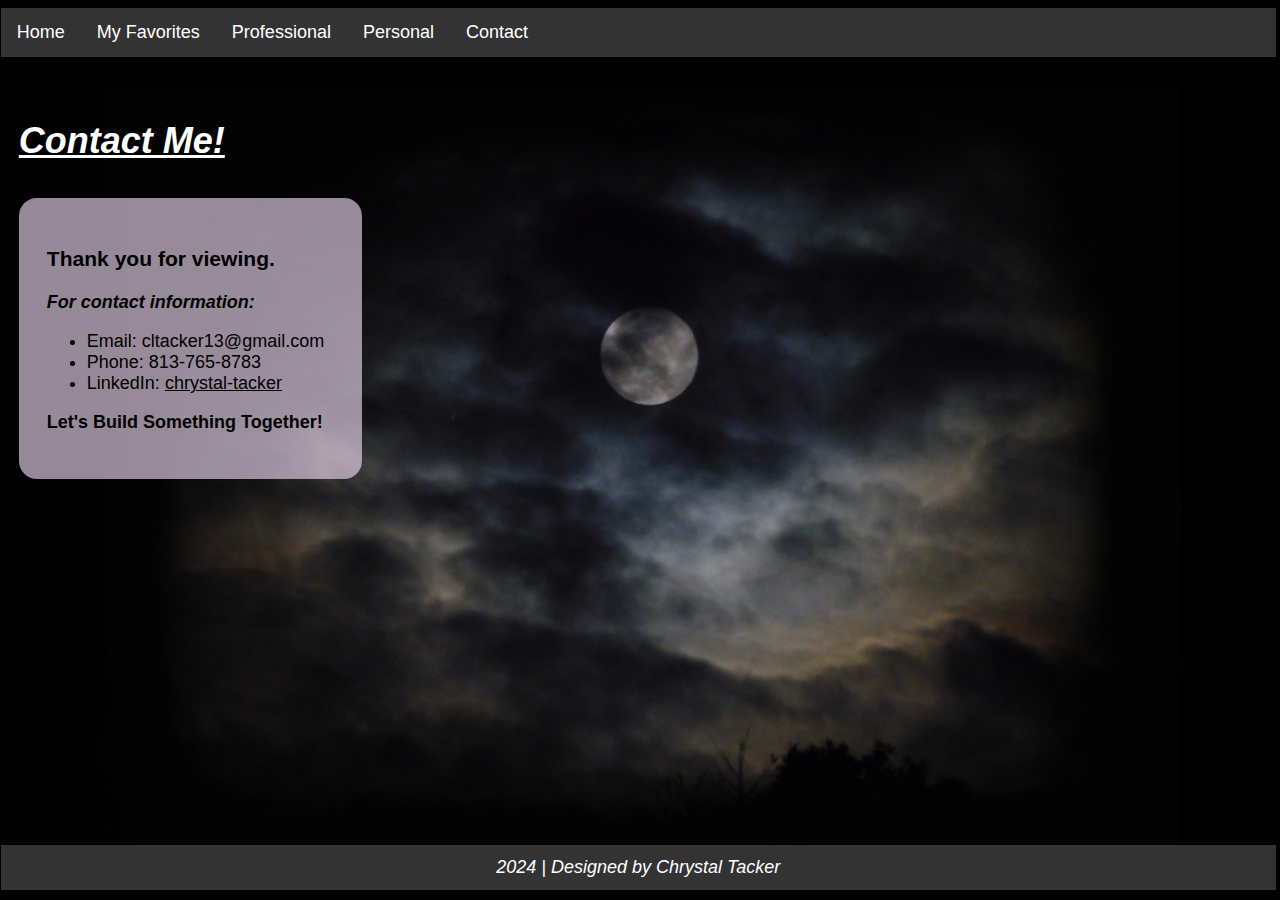
<file: contact.html>
<!DOCTYPE html>

<html lang="en">
    <head>
        <meta name="viewport" content="width=device-width, initial-scale=1" />
        <link rel="stylesheet" type="text/css" href="includes/main.css">
        <link rel="icon" type="image/x-icon" href="includes/favicon.ico">
        <script type="module" src="includes/includes.js"></script>
        <title>Contact</title>
    </head>

<body>
<div class="page-container">
    
    <!-- The navigation menu -->
    <div class="navbar" id="navbar">
        
    </div>

    <!-- main content body -->
    <div class="main-content-body">

        <div class="body-title">Contact Me!</div>

        <div class="content">
            <div class="content-text">
                <h3>Thank you for viewing.</h3>
                <b><i>For contact information:</i></b>
                <ul>
                    <li> Email: cltacker13@gmail.com </li>
                    <li> Phone: 813-765-8783 </li>
                    <li> LinkedIn: <a href="https://www.linkedin.com/in/chrystal-tacker/">chrystal-tacker</a> </li>
                </ul>
                <p><b>Let's Build Something Together!</b></p>
            </div>
        </div>    
    </div>

    <!-- The footer -->
    <div class="footer" id="footer">
        
    </div>    

</div>
</body>

</html>
</file>
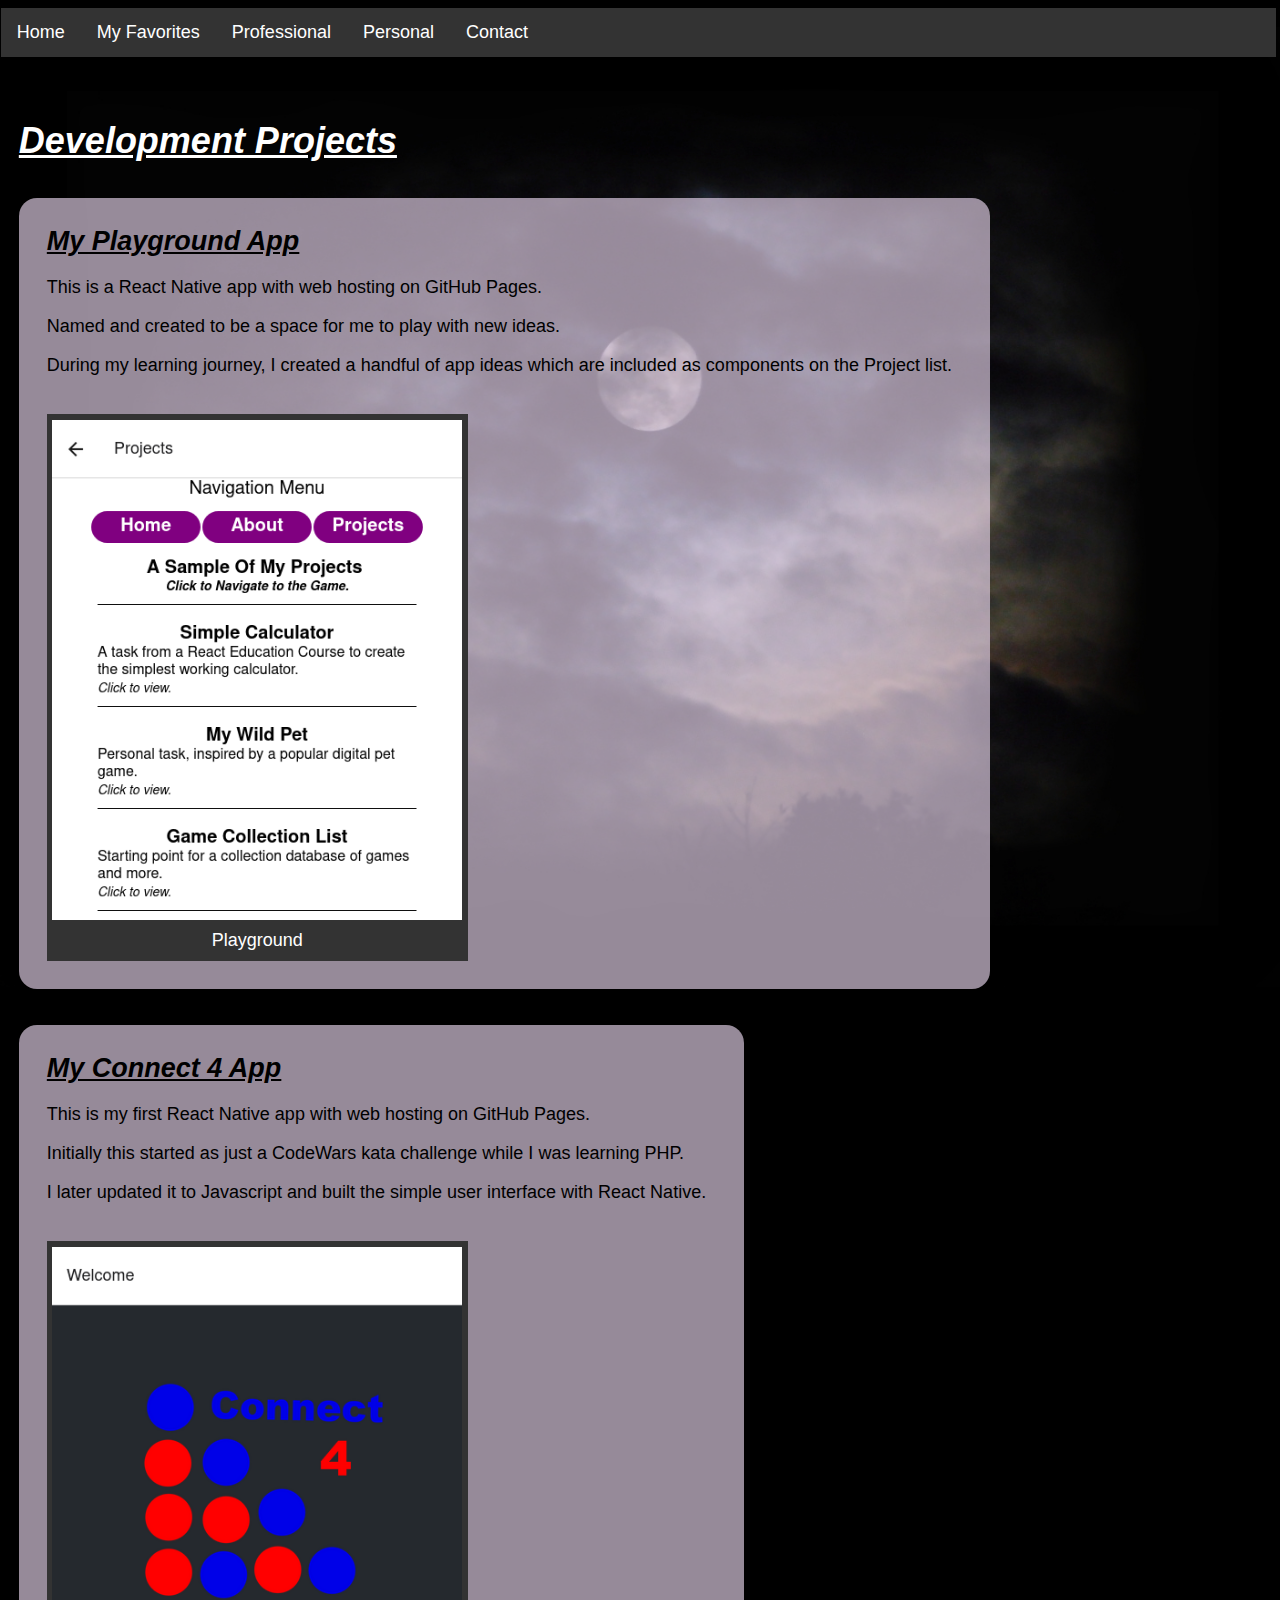
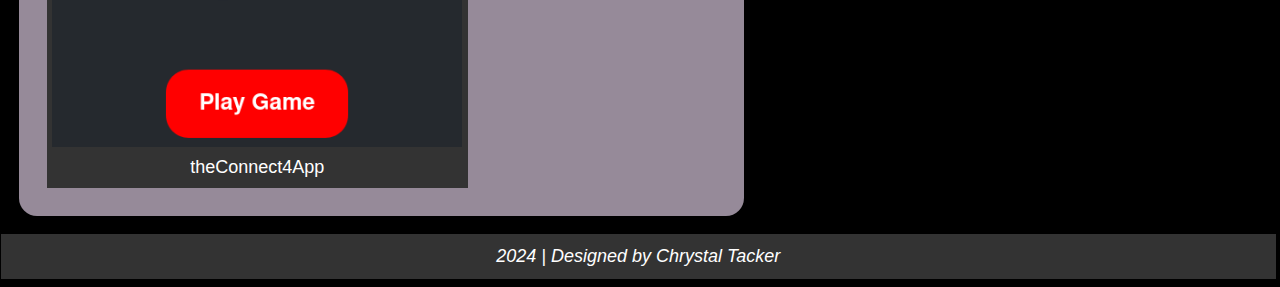
<file: developer.html>
<!DOCTYPE html>

<html lang="en">
    <head>
        <meta name="viewport" content="width=device-width, initial-scale=1" />
        <link rel="stylesheet" type="text/css" href="includes/main.css">
        <link rel="icon" type="image/x-icon" href="includes/favicon.ico">
        <script type="module" src="includes/includes.js"></script>
        <title>Developer</title>
    </head>

<body>
<div class="page-container">
    
    <!-- The navigation menu -->
    <div class="navbar" id="navbar">
        
    </div>

    <!-- main content body -->
    <div class="main-content-body">

        <div class="body-title">Development Projects</div>

        <div class="content">
            <div class="content-title">My Playground App</div>
            <div class="content-text">This is a React Native app with web hosting on GitHub Pages.
                <p> Named and created to be a space for me to play with new ideas. </p>
                <p> During my learning journey, I created a handful of app ideas which are included as components on the Project list.</p>
            </div>
            <div class="content-image">
                <div class="gallery"> 
                    <a target="_blank" href="https://cltacker13.github.io/playground/">
                        <img src="includes/files/playground-Projects.png" alt="playground project list"> 
                    </a> 
                    <div class="image-desc">Playground</div>
                </div>
            </div>
        </div>


        <div class="content">
            <div class="content-title">My Connect 4 App</div>
            <div class="content-text">This is my first React Native app with web hosting on GitHub Pages. 
                <p> Initially this started as just a CodeWars kata challenge while I was learning PHP. </p>
                <p> I later updated it to Javascript and built the simple user interface with React Native.</p>
            </div>
            <div class="content-image">
                <div class="gallery"> 
                    <a target="_blank" href="https://cltacker13.github.io/theconnect4app/">
                        <img src="includes/files/theConnect4App-Welcome.png" alt="theConnect4App welcome"> 
                    </a> 
                    <div class="image-desc">theConnect4App</div>
                </div>
            </div>
        </div>
    </div>

    <!-- The footer -->
    <div class="footer" id="footer">
        
    </div>

</div>
</body>

</html>
</file>
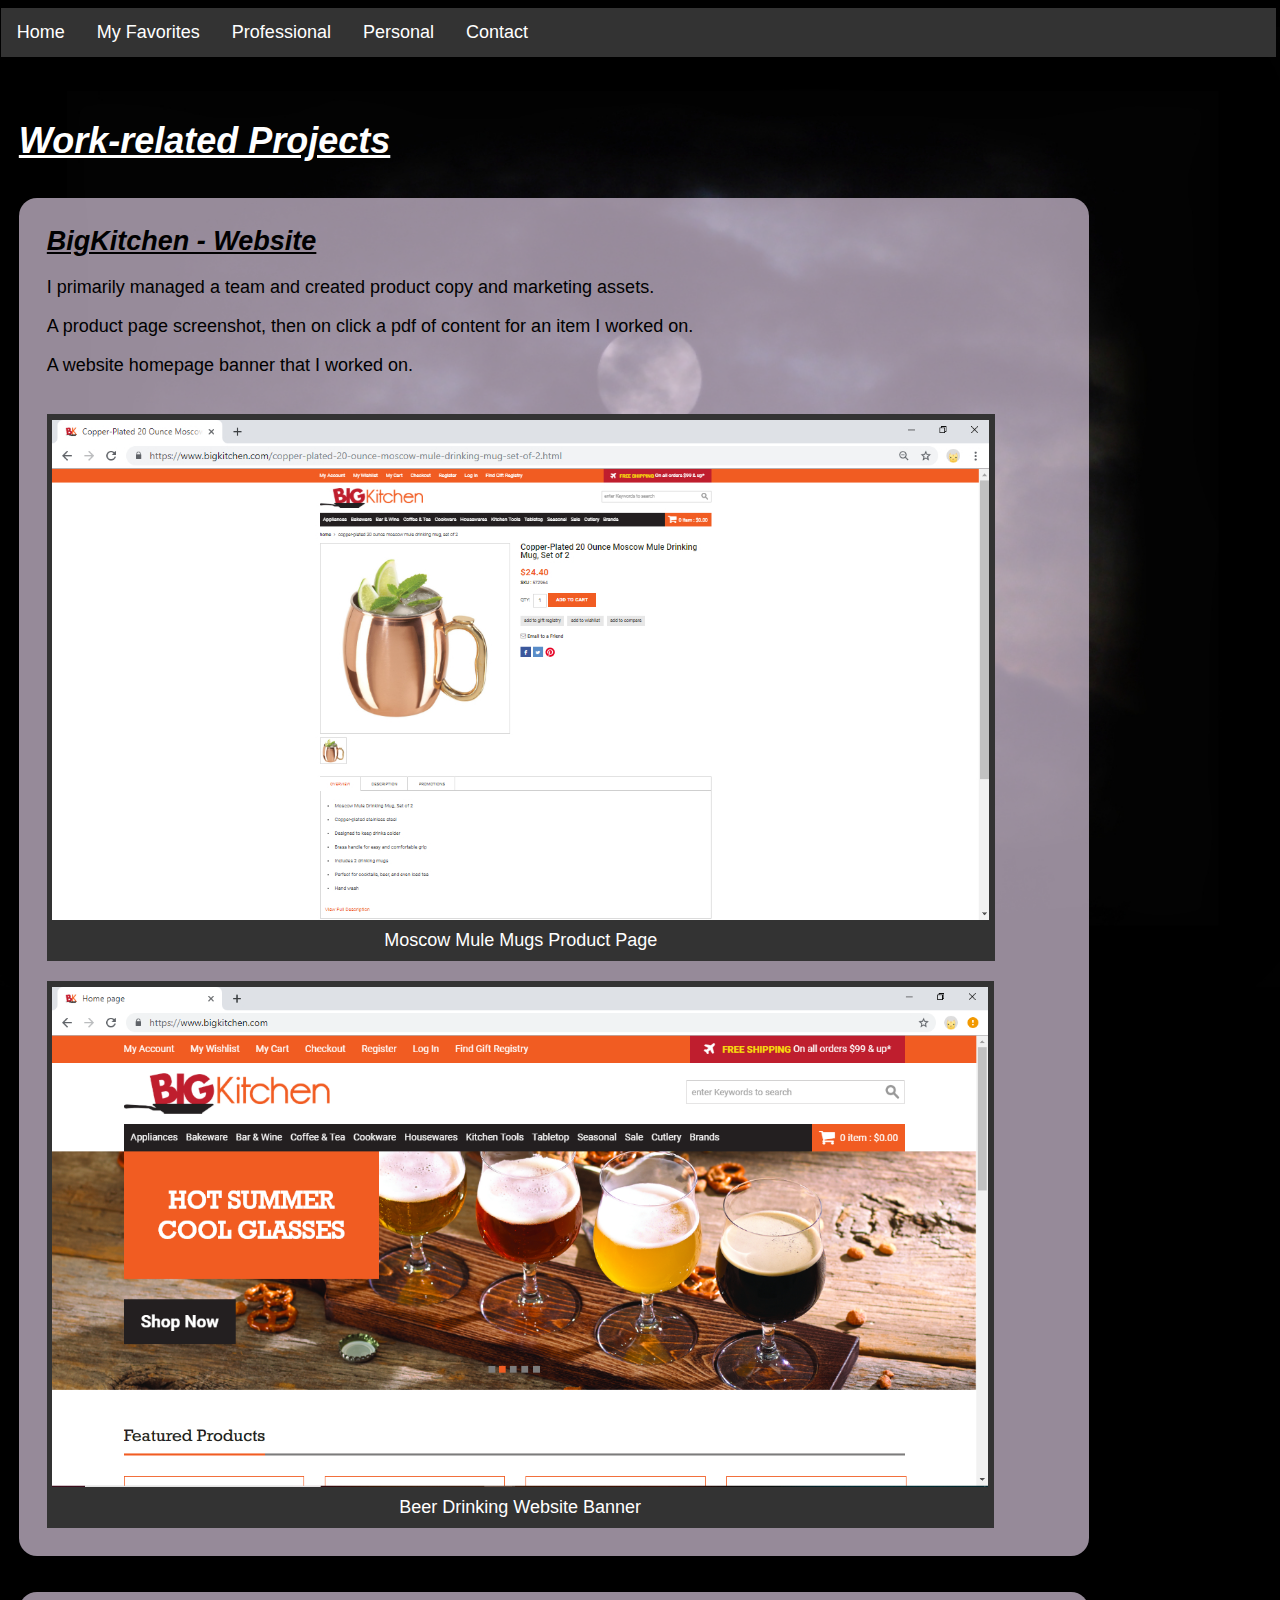
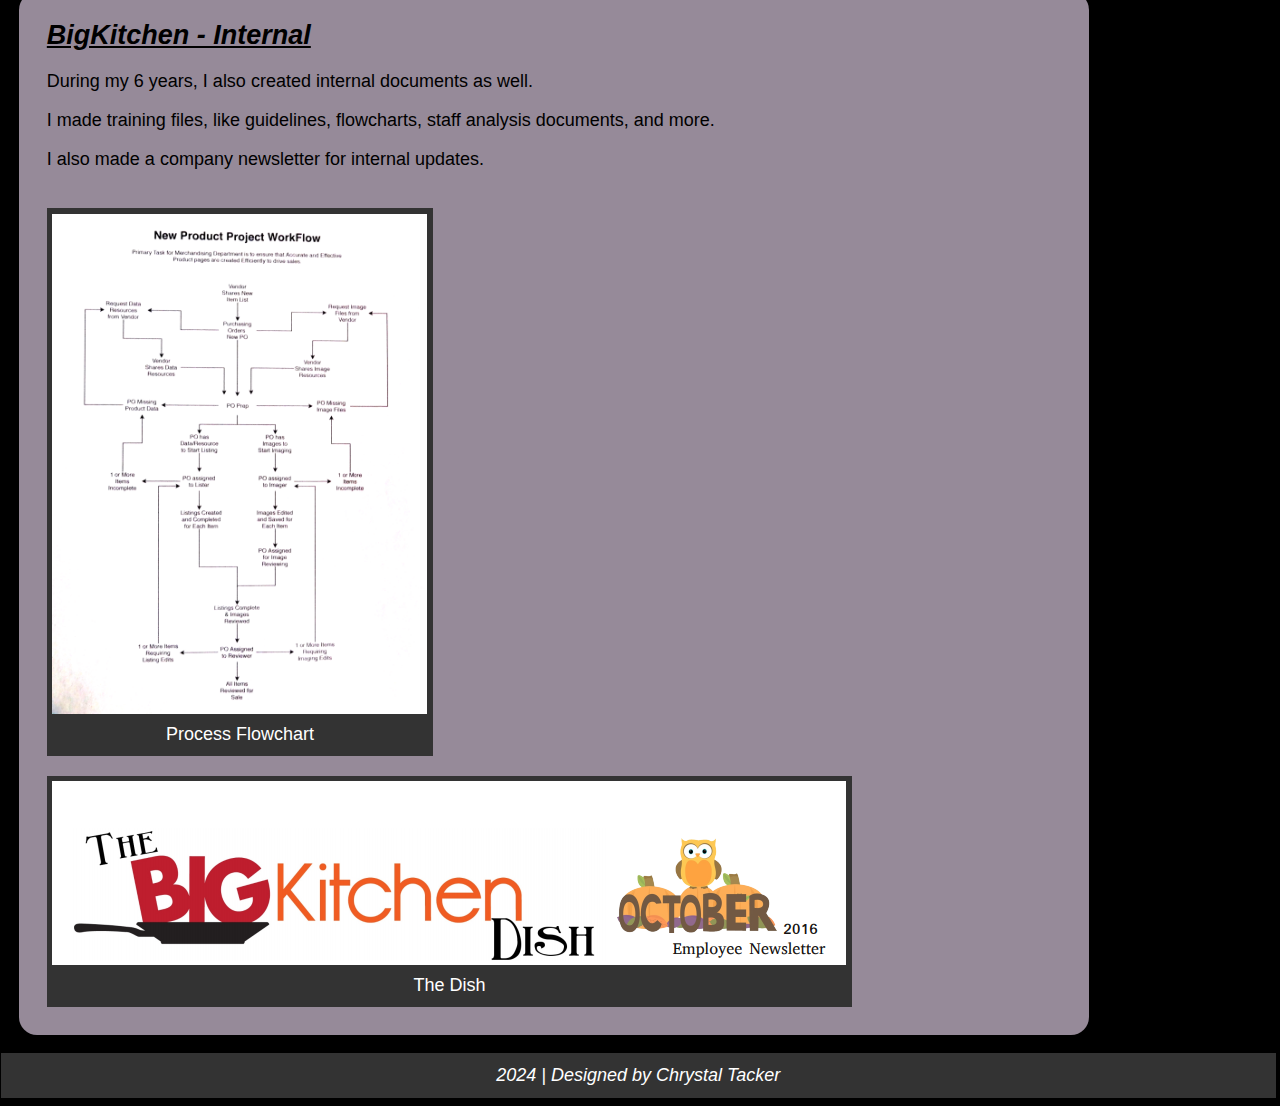
<file: employee.html>
<!DOCTYPE html>

<html lang="en">
    <head>
        <meta name="viewport" content="width=device-width, initial-scale=1" />
        <link rel="stylesheet" type="text/css" href="includes/main.css">
        <link rel="icon" type="image/x-icon" href="includes/favicon.ico">
        <script type="module" src="includes/includes.js"></script>
        <title>Professional</title>
    </head>

<body>
<div class="page-container">
    
    <!-- The navigation menu -->
    <div class="navbar" id="navbar">
        
    </div>

    <!-- main content body -->
    <div class="main-content-body">

        <div class="body-title">Work-related Projects</div>

        <div class="content">
            <div class="content-title">BigKitchen - Website</div>
            <div class="content-text">I primarily managed a team and created product copy and marketing assets. 
                <p> A product page screenshot, then on click a pdf of content for an item I worked on.</p>
                <p> A website homepage banner that I worked on.</p></div>
            <div class="content-image">
                <div class="gallery"> <a target="_blank" href="includes/files/BK-572964-MuleMugListing.pdf"><img src="includes/files/bk-moscowmulepage.jpg" alt="moscow mule mugs"> </a> <div class="image-desc">Moscow Mule Mugs Product Page</div></div>
                <div class="gallery"> <a target="_blank" href="includes/files/BK-homepageBanner.png"><img src="includes/files/BK-homepageBanner.png" alt="beer banner"> </a> <div class="image-desc">Beer Drinking Website Banner</div></div>
            </div> 
        </div>

        <div class="content">
            <div class="content-title">BigKitchen - Internal</div>
            <div class="content-text">During my 6 years, I also created internal documents as well. 
                <p> I made training files, like guidelines, flowcharts, staff analysis documents, and more.</p>
                <p> I also made a company newsletter for internal updates.</p></div>
            <div class="content-image">
                <div class="gallery"> <a target="_blank" href="includes/files/newproduct-flow.jpg"><img src="includes/files/newproduct-flow.jpg" alt="new product flow"> </a> <div class="image-desc">Process Flowchart</div></div>
                <div class="gallery"> <a target="_blank" href="https://drive.google.com/file/d/1COHHPqA26dPXFHgVpJL8wZC01OCgPQIr/view?usp=sharing"><img src="includes/files/BKdish-header.png" alt="newsletter example"> </a> <div class="image-desc">The Dish</div></div>
            </div>
        </div>
    </div>

    <!-- The footer -->
    <div class="footer" id="footer">
        
    </div>

</div>
</body>

</html>
</file>
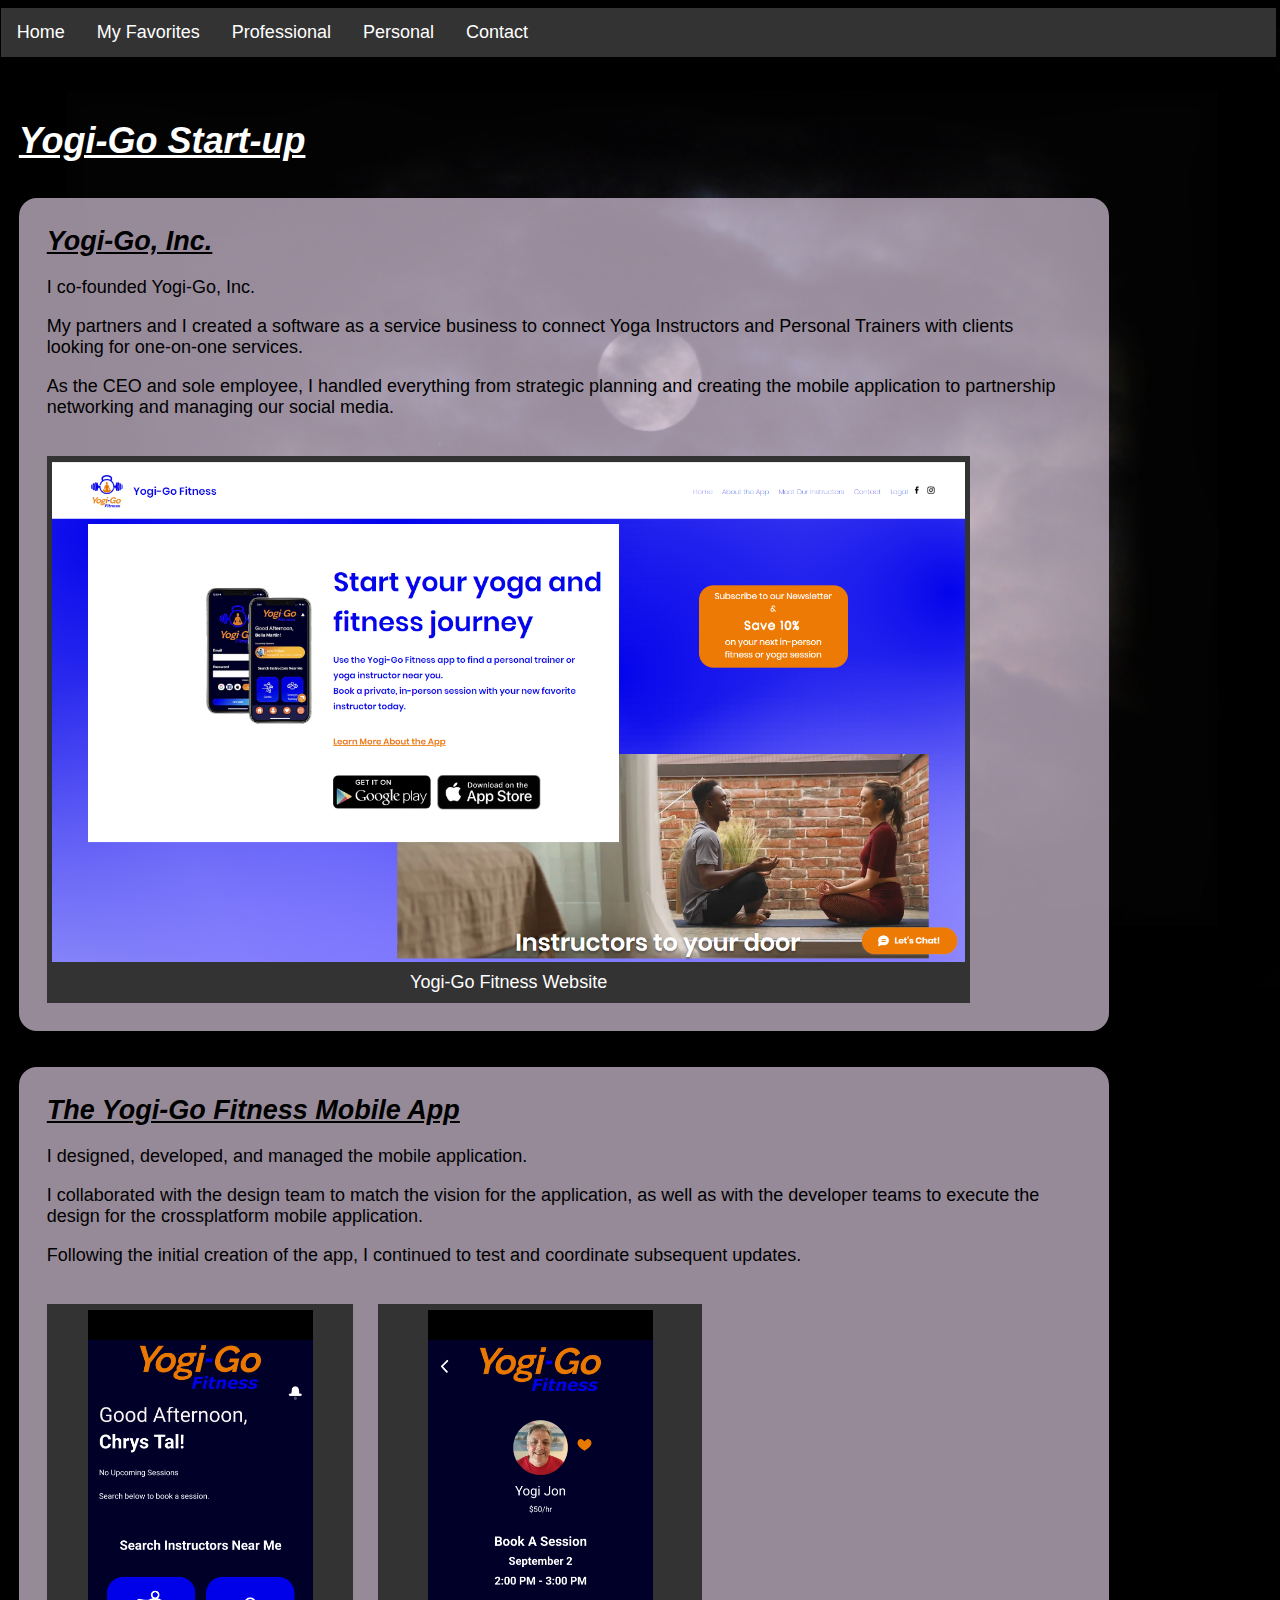
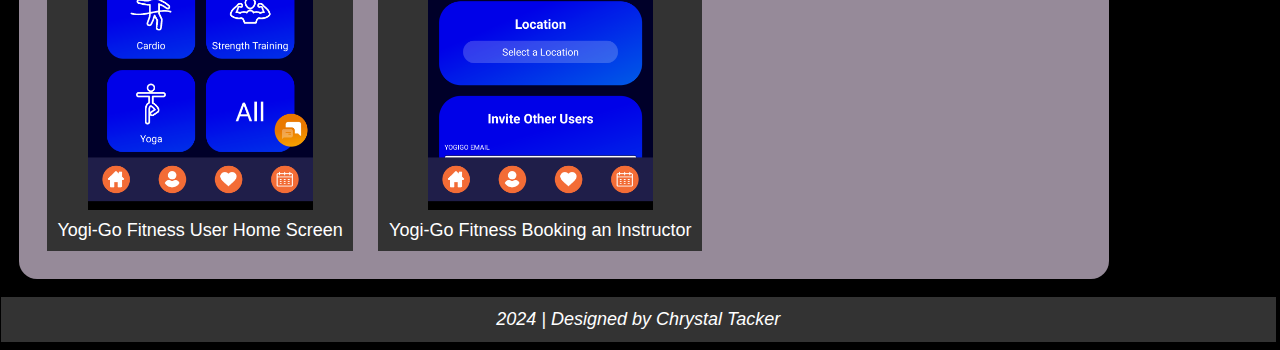
<file: entrepreneur.html>
<!DOCTYPE html>

<html lang="en">
    <head>
        <meta name="viewport" content="width=device-width, initial-scale=1" />
        <link rel="stylesheet" type="text/css" href="includes/main.css">
        <link rel="icon" type="image/x-icon" href="includes/favicon.ico">
        <script type="module" src="includes/includes.js"></script>
        <title>Start-up Business</title>
    </head>

<body>
<div class="page-container">
    
    <!-- The navigation menu -->
    <div class="navbar" id="navbar">
        
    </div>

    <!-- main content body -->
    <div class="main-content-body">

        <div class="body-title">Yogi-Go Start-up</div>

        <div class="content">
            <div class="content-title">Yogi-Go, Inc.</div>
            <div class="content-text">I co-founded Yogi-Go, Inc. 
                <p> My partners and I created a software as a service business to connect Yoga Instructors and Personal Trainers with clients looking for one-on-one services. </p>
                <p> As the CEO and sole employee, I handled everything from strategic planning and creating the mobile application to partnership networking and managing our social media. </p></div>
            <div class="content-image">
                <div class="gallery"> 
                    <a target="_blank" href="https://yogigofitness.com/">
                        <img src="includes/files/yogigo-website.png" alt="yogi-go fitness website"> 
                    </a> 
                    <div class="image-desc">Yogi-Go Fitness Website</div>
                </div>
            </div>
        </div>

        <div class="content">
            <div class="content-title">The Yogi-Go Fitness Mobile App</div>
            <div class="content-text">I designed, developed, and managed the mobile application. 
                <p> I collaborated with the design team to match the vision for the application, as well as with the developer teams to execute the design for the crossplatform mobile application. </p>
                <p> Following the initial creation of the app, I continued to test and coordinate subsequent updates. </p></div>
            <div class="content-image">
                <div class="gallery"> 
                    <a target="_blank" href="includes/files/yogi-go-home.png">
                        <img src="includes/files/yogi-go-home.png" alt="yogi-go fitness home"> 
                    </a> 
                    <div class="image-desc">Yogi-Go Fitness User Home Screen</div>
                </div>
                <div class="gallery"> 
                    <a target="_blank" href="includes/files/yogi-go-trainerbooking.png">
                        <img src="includes/files/yogi-go-trainerbooking.png" alt="yogi-go fitness yogi booking"> 
                    </a> 
                    <div class="image-desc">Yogi-Go Fitness Booking an Instructor</div>
                </div>
            </div>
        </div>
    </div> 

    <!-- The footer -->
    <div class="footer" id="footer">
        
    </div>

</div>
</body>

</html>
</file>
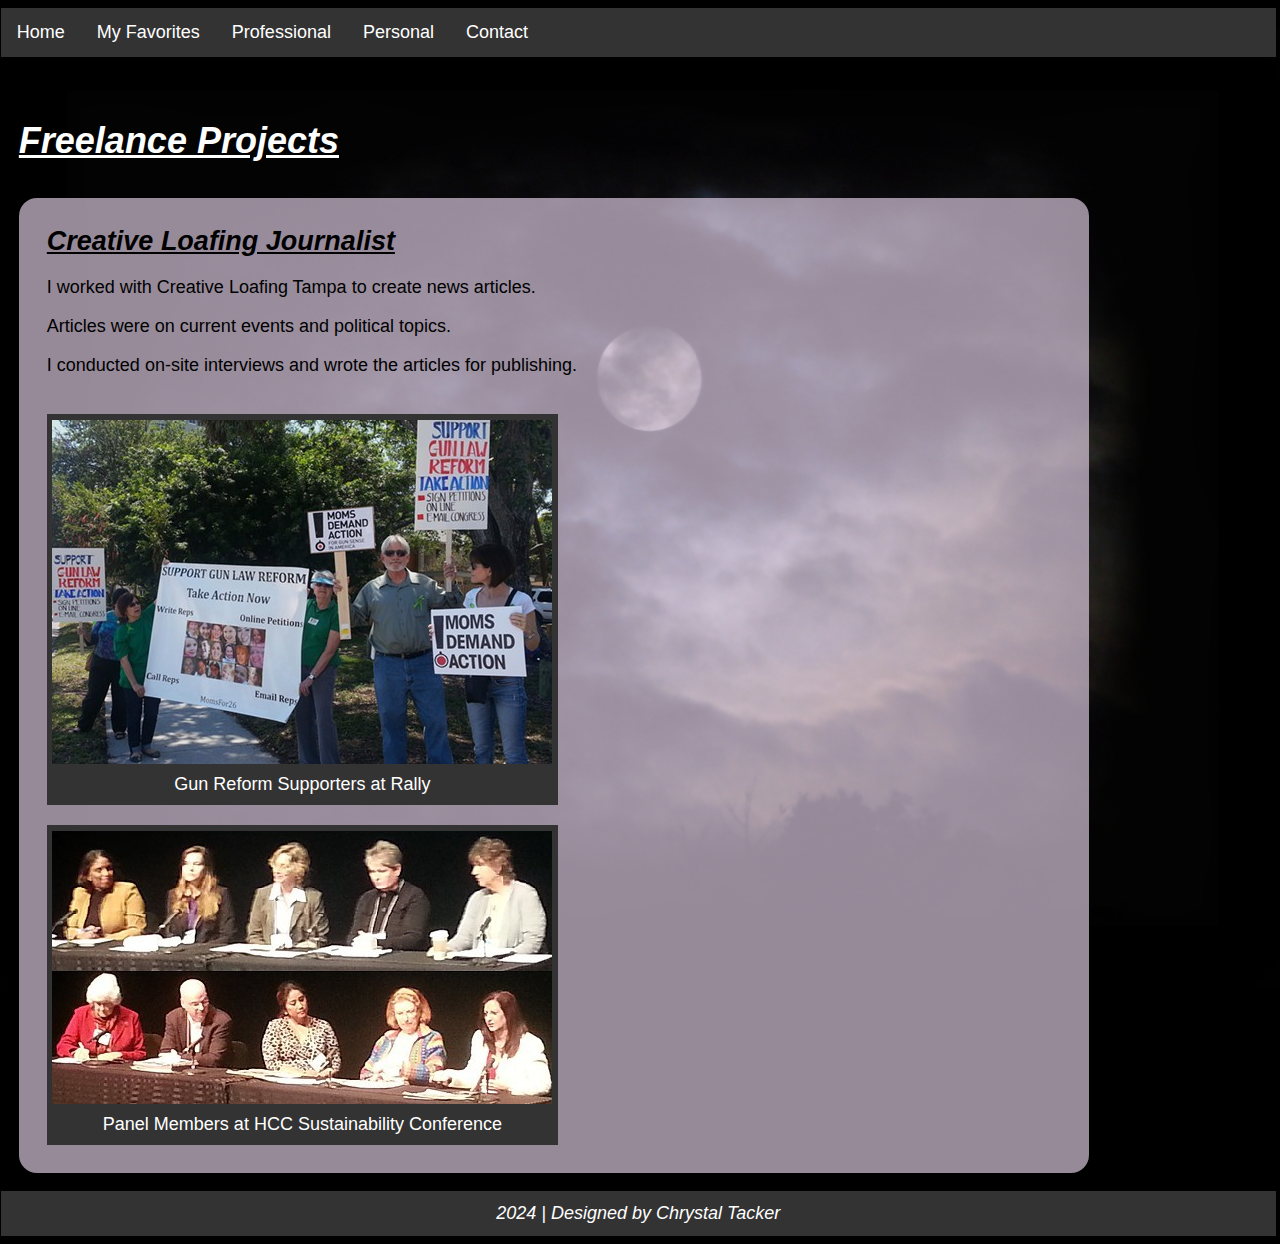
<file: freelance.html>
<!DOCTYPE html>

<html lang="en">
    <head>
        <meta name="viewport" content="width=device-width, initial-scale=1" />
        <link rel="stylesheet" type="text/css" href="includes/main.css">
        <link rel="icon" type="image/x-icon" href="includes/favicon.ico">
        <script type="module" src="includes/includes.js"></script>
        <title>Freelance</title>
    </head>

<body>
<div class="page-container">
    
    <!-- The navigation menu -->
    <div class="navbar" id="navbar">
        
    </div>

    <!-- main content body -->
    <div class="main-content-body">

        <div class="body-title">Freelance Projects</div>

        <div class="content">
            <div class="content-title">Creative Loafing Journalist</div>
            <div class="content-text">I worked with Creative Loafing Tampa to create news articles. 
                <p> Articles were on current events and political topics.</p>
                <p> I conducted on-site interviews and wrote the articles for publishing.</p></div>
            <div class="content-image">
                <div class="gallery"> <a target="_blank" href="includes/files/posted-gun-reform-rally.pdf"><img src="includes/files/gun-rally.jpg" alt="gun rally"> </a> <div class="image-desc">Gun Reform Supporters at Rally</div></div>
                <div class="gallery"> <a target="_blank" href="includes/files/posted-hcc-sustainability-conf.pdf"><img src="includes/files/hcc-conf.jpg" alt="hcc conf"> </a> <div class="image-desc">Panel Members at HCC Sustainability Conference</div></div>
            </div>
        </div>
    </div>

    <!-- The footer -->
    <div class="footer" id="footer">
        
    </div>

</div>
</body>

</html>
</file>
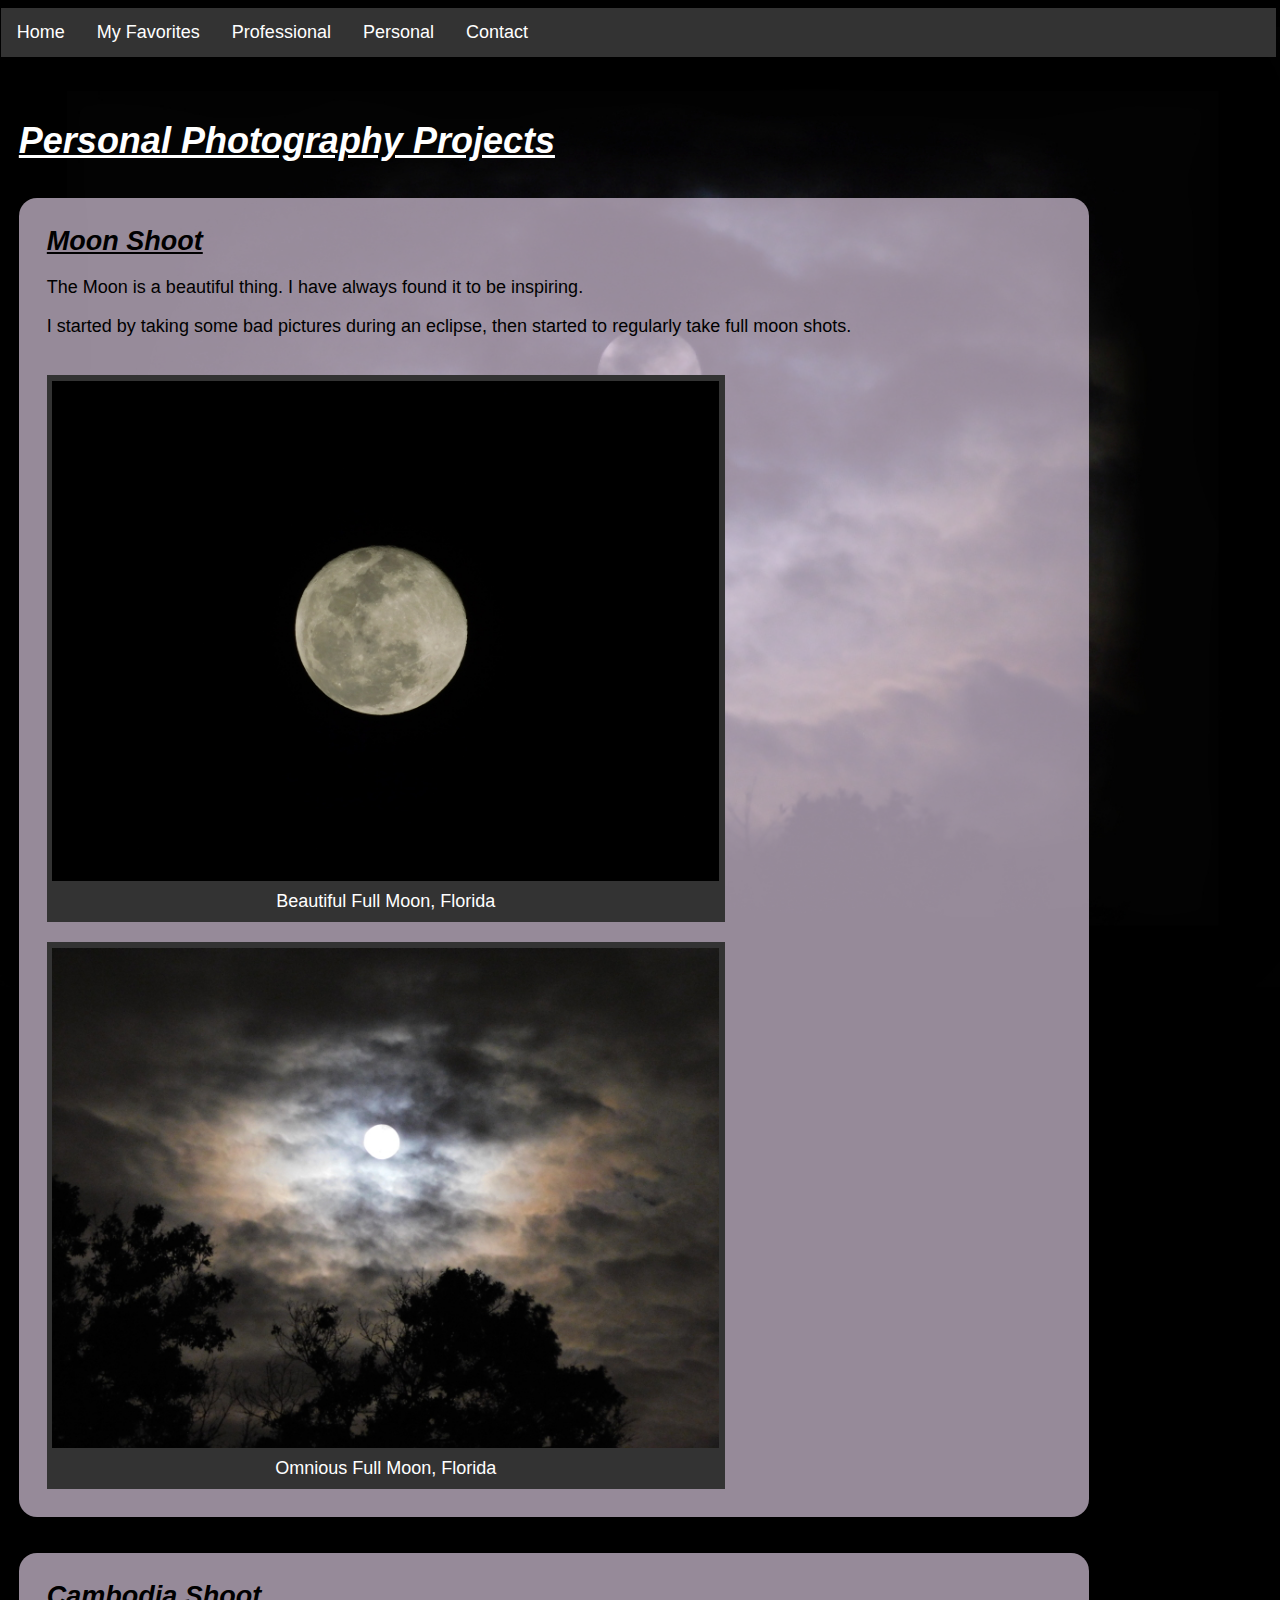
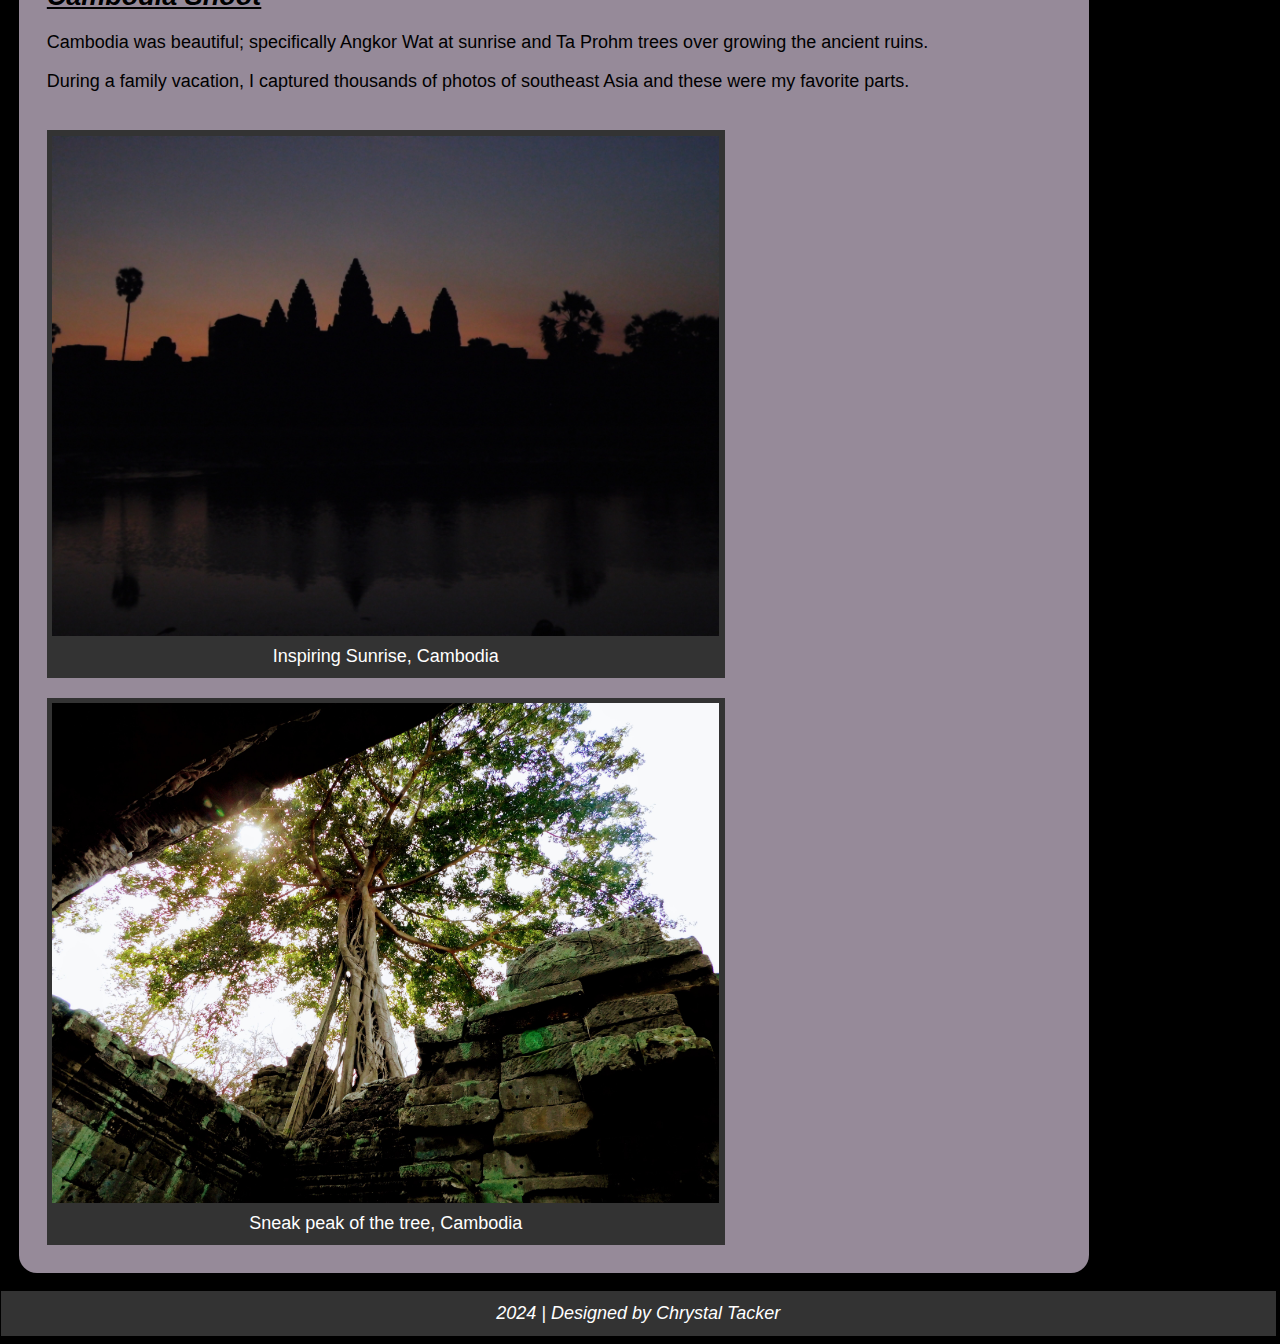
<file: photograph.html>
<!DOCTYPE html>

<html lang="en">
    <head>
        <meta name="viewport" content="width=device-width, initial-scale=1" />
        <link rel="stylesheet" type="text/css" href="includes/main.css">
        <link rel="icon" type="image/x-icon" href="includes/favicon.ico">
        <script type="module" src="includes/includes.js"></script>
        <title>Photography</title>
    </head>

<body>
<div class="page-container">
    
    <!-- The navigation menu -->
    <div class="navbar" id="navbar">
        
    </div>

    <!-- main content body -->
    <div class="main-content-body">

        <div class="body-title">Personal Photography Projects</div>

        <div class="content">
            <div class="content-title">Moon Shoot</div>
            <div class="content-text">The Moon is a beautiful thing. I have always found it to be inspiring. 
                <p> I started by taking some bad pictures during an eclipse, then started to regularly take full moon shots.</p></div>
            <div class="content-image">
                <div class="gallery"> <a target="_blank" href="includes/files/full-clear.JPG"><img src="includes/files/full-clear.JPG" alt="first full"> </a> <div class="image-desc">Beautiful Full Moon, Florida</div></div>
                <div class="gallery"> <a target="_blank" href="includes/files/full-cloudy.JPG"><img src="includes/files/full-cloudy.JPG" alt="cloudy full"> </a> <div class="image-desc">Omnious Full Moon, Florida</div></div>
            </div>  
        </div>

        <div class="content">
            <div class="content-title">Cambodia Shoot</div>
            <div class="content-text">Cambodia was beautiful; specifically Angkor Wat at sunrise and Ta Prohm trees over growing the ancient ruins. 
                <p> During a family vacation, I captured thousands of photos of southeast Asia and these were my favorite parts.</p></div>
            <div class="content-image">
                <div class="gallery"> <a target="_blank" href="includes/files/angkor-sunrise.JPG"><img src="includes/files/angkor-sunrise.JPG" alt="angkor sunrise"> </a> <div class="image-desc">Inspiring Sunrise, Cambodia</div></div>
                <div class="gallery"> <a target="_blank" href="includes/files/taprohm-tree.JPG"><img src="includes/files/taprohm-tree.JPG" alt="ta prohm tree"> </a> <div class="image-desc">Sneak peak of the tree, Cambodia</div></div>
            </div>
        </div>
    </div>

    <!-- The footer -->
    <div class="footer" id="footer">
        
    </div>    

</div>
</body>

</html>
</file>
<file: includes/main.css>
body {
    position: relative;
    height: auto;
    left: -.4em;
    font-family: sans-serif, Arial, serif;
    font-size: large;
    background-position-y: 1.5em;
    background-position-x: center;
    background-image: url("files/cloudy-fullmoon-edit.jpg");
    background-size: contain;
    background-repeat: no-repeat;
    background-color: black;
}

.page-container {
  position: relative;
  min-height: 90vh;
  max-width: 100vw;  
  width: 99.6vw;
}

.main-content-body {
  min-height: calc(100vh - 6.7em);
  max-height: max-content;
  max-width: 100vw;
  width: auto;
  display: flex;
  flex-direction: column;
}

div {
    display: block;
    text-align: left;
    height: auto;
}

a {
    color: inherit;
}

.body-title {
    float: left;
    margin-top: 1em;
    overflow: hidden;
    padding: .5em;
    width: auto;
    max-width: max-content;
    font-size: 2em;    
    color: white;
    text-decoration: underline;
    font-style: italic;
    font-weight: bold;
}

.content {
    display: flex;
    flex-direction: column;
    align-content: flex-start;
    margin: 1em;
    padding: 1em;
    background-color: rgba(250, 230, 255, .6);
    opacity: 1;
    border-radius: 1em;
    height: auto;
    max-width: 90vw;
    width: fit-content;
}

.content-title {
    float: left;
    margin: 0px 10px 0px 0px;
    padding: 10px;
    width: auto;
    max-width: 80vw;
    font-size: 1.5em;
    color: black;
    text-decoration: underline;
    font-style: italic;
    font-weight: bold;
}

.content-text {
    float: left;
    margin: 0px 10px 0px 0px;
    padding: 10px;
    font-size: 1em;
    color: black;
    width: auto;
    max-width: 80vw;
}

.content-image {
  float: left;
  margin: 0px 10px 0px 0px;
  width: max-content;
  max-width: 80vw;
  opacity: 1;   
}

.gallery {
    display: inline-grid;
    width: fit-content;
    margin: 10px;
    border: 2px solid #333;
    max-height: 600px;
    max-width: 80vw;
    background-color: #333;
    padding: .2em;
    opacity: 1;
    justify-items: center;
}

.gallery a {
    color: white;
}

.gallery:hover {
    border: 5px solid #423;
    background-color: #423;
    padding: .5em;
}

.gallery img {
    width: auto;
    max-height: 500px;
    max-width: 75vw;
    opacity: 1;
    justify-self: center;
}

.image-desc {
    padding: 5px;
    font-size: 1em;
    color: white;
    display: block;
    max-width: 80vw;
}



/* The navigation menu */
.navbar {
  width: 99.6vw;
  max-width: 100vw;
  min-height: 2.5em;
  overflow: hidden;
  background-color: #333;
  margin-bottom: .5em;
  font-size: 1em;
}

.bar-menu {
  display: flex;
  flex-direction: row;
  align-items: flex-start;  
}
.mobile-menu {
  display: none;
}

@media only screen and (max-width: 750px) {
  .bar-menu {
    display: none;
  } 
  .mobile-menu {
    display: flex;
    flex-direction: column;
    align-items: center;
    height: 2.8em;
    width: max-content;
    max-width: 100vw;
  }
  .subnav-content {
    max-width: fit-content;
    padding: 5px;
  }
  .subnav-content a {
    display: flex;
    flex-direction: column;
    align-items: center;
    width: max-content;
  }
}

@media screen and (min-width: 751px) {
  .subnav-content {
    padding: 14px 16px;
    max-width: calc(100vw - 32px);
  }
}

/* Navigation links */
.navbar a {
  font-size: 1em;
  color: white;
  text-align: center;
  padding: 14px 16px;
  text-decoration: none;
}

/* The subnavigation menu */
.subnav {
  overflow: hidden;
}

/* Subnav button */
.subnav .subnavbtn {
  font-size: 1em; 
  border: none;
  outline: none;
  color: white;
  padding: 14px 16px;
  background-color: inherit;
  font-family: inherit;
  margin: 0;
}

/* Add a purple background color to navigation links on hover */
.navbar a:hover {
  height: 1.5em;
  max-width: 100vw;
  background-color: purple;
  text-decoration: underline;
}

.navbar .subnav:hover .subnavbtn {
  background-color: purple;
  height: max-content;
}

/* Style the subnav content - positioned absolute */
.subnav-content {
  display: none;
  position: absolute;
  left: 0;
  /*padding: 14px 16px;*/
  background-color: purple;
  width: 100vw;
  z-index: 0;
}

/* Style the subnav links */
.subnav-content a {
  color: white;
  text-decoration: none;
}

/* Add a background color on hover */
.subnav-content a:hover {
  background-color: #423;
  color: white;
  text-decoration: underline;
}

/* When you move the mouse over the subnav container, open the subnav content */
.subnav:hover .subnav-content {
  display: block;
}


/* The footer */
#footer {
  display: flex;
  justify-content: center;
  align-items: center; 
  width: 99.6vw;
  height: 2.5em;
  position: relative;
  bottom: 0;
  overflow: hidden;
  background-color: #333;
  color: white;
}

.footer-text {
  text-align: center;
  padding: 5px;
  font-size: 1em;
  font-style: italic;
  color: white;
}
</file>
